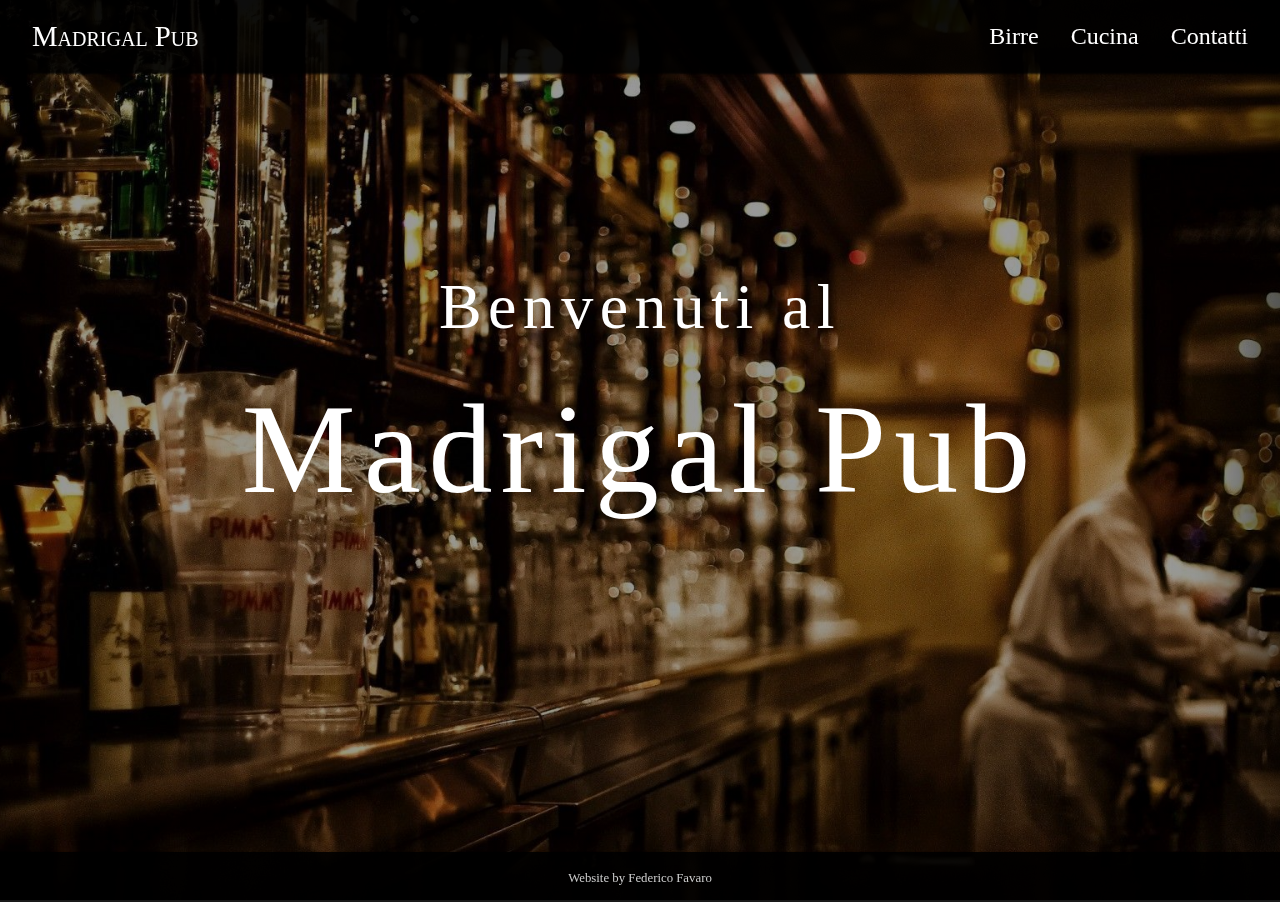
<file: index.html>
<!DOCTYPE html>
<html lang="en">
<head>
    <meta charset="UTF-8">
    <meta name="viewport" content="width=device-width, initial-scale=1.0">
    <title>Madrigal Pub - Sesto San Giovanni - Milano</title>
    <link rel="stylesheet" href="shared.css">
    <link rel="stylesheet" href="main.css">
</head>

<body>

    <div class="backdrop"></div>


    <header class="main-header">
        <nav class="main-nav">
            <button class="toggle-button">
                <span class="toggle-button__bar"></span>
                <span class="toggle-button__bar"></span>
                <span class="toggle-button__bar"></span>
            </button>
            <a href="index.html" class="main-nav__logo">Madrigal Pub</a>
            <ul class="main-nav__items">
            <li class="main-nav__item"><a href="birre/index.html">Birre</a></li>
            <li class="main-nav__item"><a href="cucina/index.html">Cucina</a></li>
            <li class="main-nav__item"><a href="contatti/index.html">Contatti</a></li>
            </ul>
        </nav>
    </header>

    <nav class="mobile-nav">
        <div class="mobile-nav__close">
            <span class="mobile-nav__cross"></span>
            <span class="mobile-nav__cross"></span>
        </div>
        <ul class="mobile-nav__items">
            <li class="mobile-nav__item"><a href="index.html">Home</a></li>
            <li class="mobile-nav__item"><a href="birre/index.html">Birre</a></li>
            <li class="mobile-nav__item"><a href="cucina/index.html">Cucina</a></li>
            <li class="mobile-nav__item"><a href="contatti/index.html">Contatti</a></li>
        </ul>
    </nav>

    <div class="background-img"></div>

    <main>
        <h2 class="main__over-title">Benvenuti al</h2>
        <h1 class="main__title">Madrigal Pub</h1>
    </main>

    <footer>
        <a href="">Website by Federico Favaro</a>
    </footer>
    <script src="shared.js"></script>
</body>
</html>
</file>
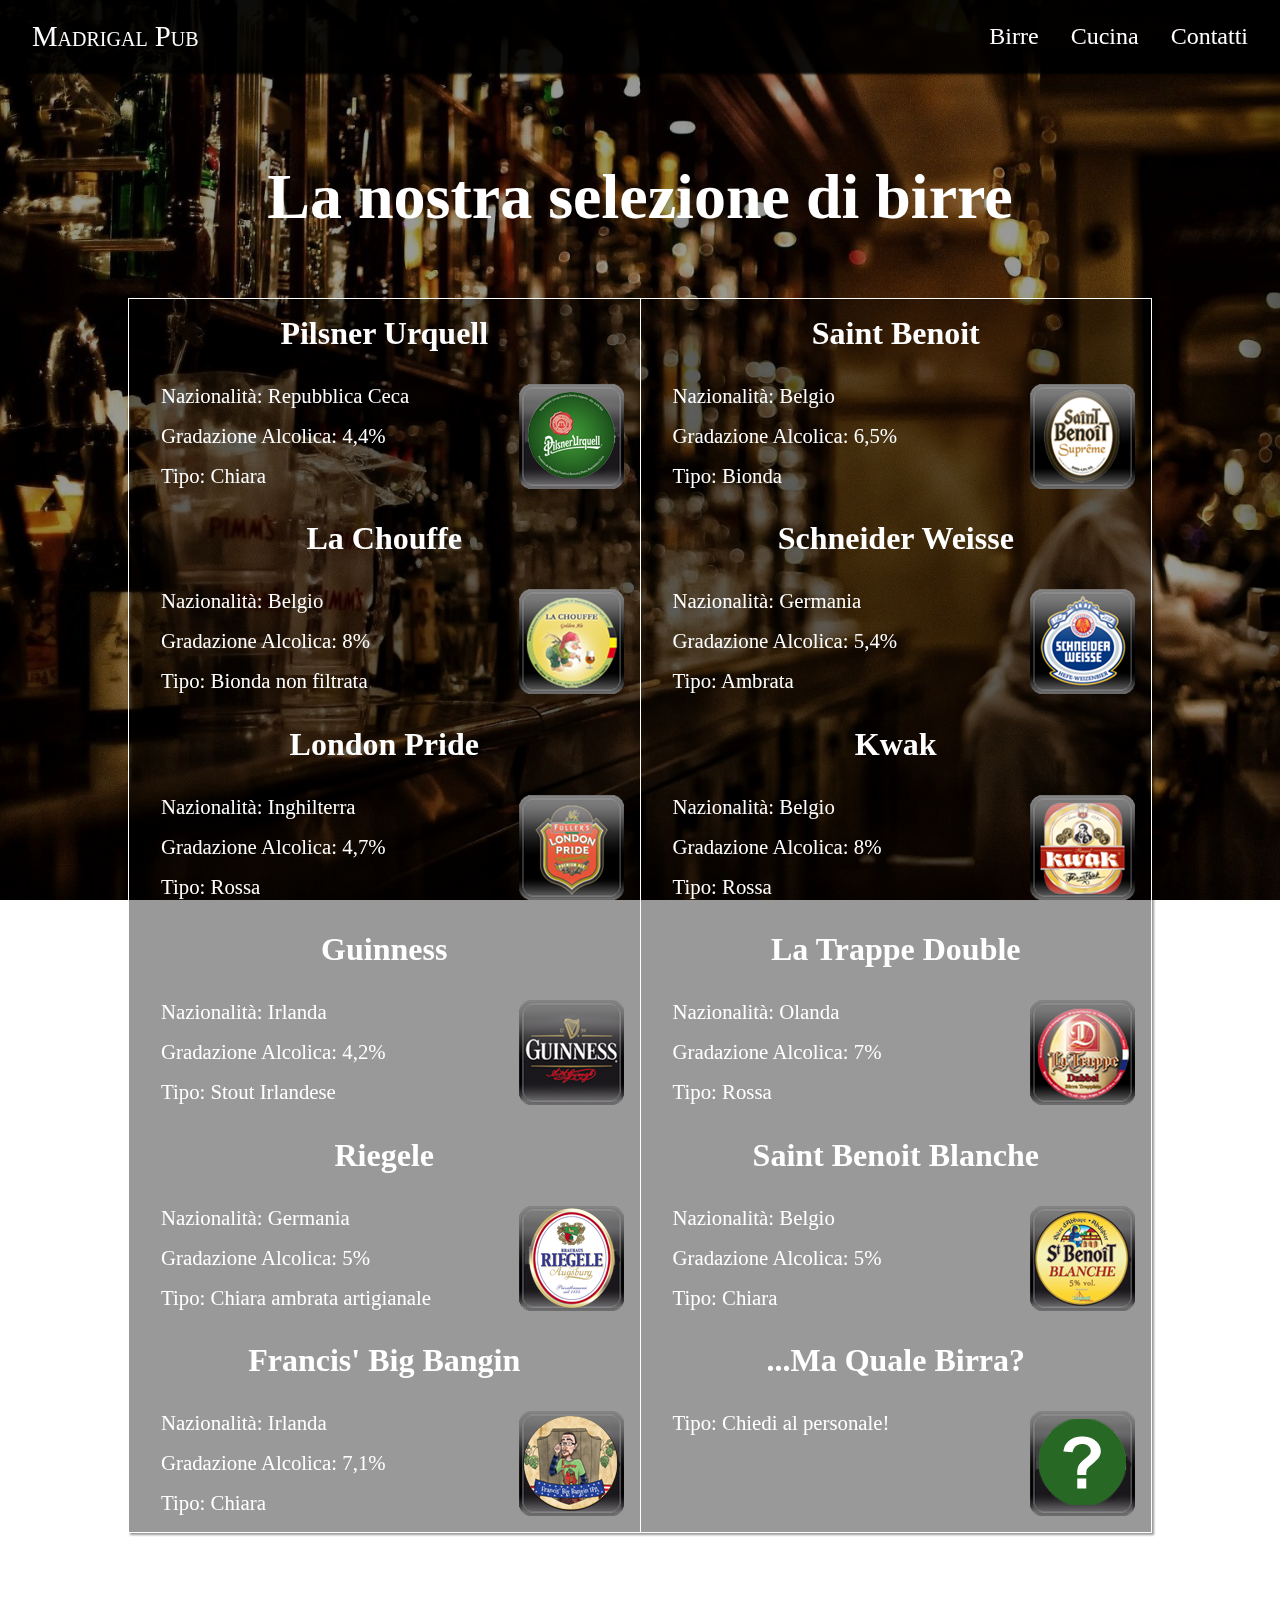
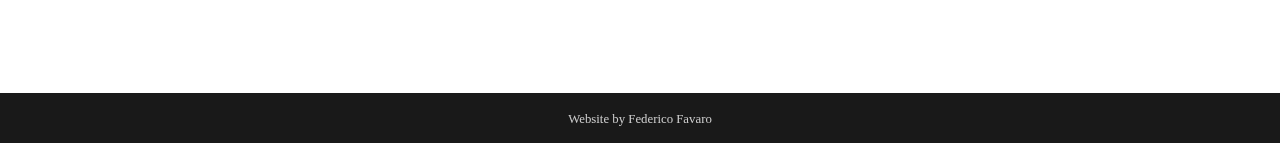
<file: birre/index.html>
<!DOCTYPE html>
<html lang="en">
<head>
    <meta charset="UTF-8">
    <meta name="viewport" content="width=device-width, initial-scale=1.0">
    <title>Madrigal Pub - Birre</title>
    <link rel="stylesheet" href="../shared.css">
    <link rel="stylesheet" href="style.css">
</head>

<body>

    <div class="backdrop"></div>


    <header class="main-header">
        <nav class="main-nav">
            <button class="toggle-button">
                <span class="toggle-button__bar"></span>
                <span class="toggle-button__bar"></span>
                <span class="toggle-button__bar"></span>
            </button>
            <a href="../index.html" class="main-nav__logo">Madrigal Pub</a>
            <ul class="main-nav__items">
            <li class="main-nav__item"><a href="index.html">Birre</a></li>
            <li class="main-nav__item"><a href="../cucina/index.html">Cucina</a></li>
            <li class="main-nav__item"><a href="../contatti/index.html">Contatti</a></li>
            </ul>
        </nav>
    </header>

    <nav class="mobile-nav">
        <div class="mobile-nav__close">
            <span class="mobile-nav__cross"></span>
            <span class="mobile-nav__cross"></span>
        </div>
        <ul class="mobile-nav__items">
            <li class="mobile-nav__item"><a href="../index.html">Home</a></li>
            <li class="mobile-nav__item"><a href="index.html">Birre</a></li>
            <li class="mobile-nav__item"><a href="../cucina/index.html">Cucina</a></li>
            <li class="mobile-nav__item"><a href="../contatti/index.html">Contatti</a></li>
        </ul>
    </nav>

    <div class="background-img"></div>

    <main>

        <h1>La nostra selezione di birre</h1>

        <section class="beers">

            <article class="beer">
                <h1 class="beer__name">Pilsner Urquell</h1>
                <div class="beer__info">
                    <p>Nazionalità: Repubblica Ceca</p>
                    <p>Gradazione Alcolica: 4,4%</p>
                    <p>Tipo: Chiara</p>
                </div>
                <img src="../img/pilsner.png" alt="Beer Logo" class="beer__logo">
            </article>

            <article class="beer">
                <h1 class="beer__name">Saint Benoit</h1>
                <div class="beer__info">
                    <p>Nazionalità: Belgio</p>
                    <p>Gradazione Alcolica: 6,5%</p>
                    <p>Tipo: Bionda</p>
                </div>
                <img src="../img/saint benoit.png" alt="Beer Logo" class="beer__logo">
            </article>

            <article class="beer">
                <h1 class="beer__name">La Chouffe</h1>
                <div class="beer__info">
                    <p>Nazionalità: Belgio</p>
                    <p>Gradazione Alcolica: 8%</p>
                    <p>Tipo: Bionda non filtrata</p>
                </div>
                <img src="../img/chouffe.png" alt="Beer Logo"class="beer__logo">
            </article>

            <article class="beer">
                <h1 class="beer__name">Schneider Weisse</h1>
                <div class="beer__info">
                    <p>Nazionalità: Germania</p>
                    <p>Gradazione Alcolica: 5,4%</p>
                    <p>Tipo: Ambrata</p>
                </div>
                <img src="../img/schneider.png" alt="Beer Logo" class="beer__logo">
            </article>

            <article class="beer">
                <h1 class="beer__name">London Pride</h1>
                <div class="beer__info">
                    <p>Nazionalità: Inghilterra</p>
                    <p>Gradazione Alcolica: 4,7%</p>
                    <p>Tipo: Rossa</p>
                </div>
                <img src="../img/london.png" alt="Beer Logo" class="beer__logo">
            </article>

            <article class="beer">
                <h1 class="beer__name">Kwak</h1>
                <div class="beer__info">
                    <p>Nazionalità: Belgio</p>
                    <p>Gradazione Alcolica: 8%</p>
                    <p>Tipo: Rossa</p>
                </div>
                <img src="../img/kwak.png" alt="Beer Logo" class="beer__logo">
            </article>

            <article class="beer">
                <h1 class="beer__name">Guinness</h1>
                <div class="beer__info">
                    <p>Nazionalità: Irlanda</p>
                    <p>Gradazione Alcolica: 4,2%</p>
                    <p>Tipo: Stout Irlandese</p>
                </div>
                <img src="../img/guinness.png" alt="Beer Logo" class="beer__logo">
            </article>

            <article class="beer">
                <h1 class="beer__name">La Trappe Double</h1>
                <div class="beer__info">
                    <p>Nazionalità: Olanda</p>
                    <p>Gradazione Alcolica: 7%</p>
                    <p>Tipo: Rossa</p>
                </div>
                <img src="../img/trappe.png" alt="Beer Logo" class="beer__logo">
            </article>

            <article class="beer">
                <h1 class="beer__name">Riegele</h1>
                <div class="beer__info">
                    <p>Nazionalità: Germania</p>
                    <p>Gradazione Alcolica: 5%</p>
                    <p>Tipo: Chiara ambrata artigianale</p>
                </div>
                <img src="../img/riegele.png" alt="Beer Logo"class="beer__logo">
            </article>

            <article class="beer">
                <h1 class="beer__name">Saint Benoit Blanche</h1>
                <div class="beer__info">
                    <p>Nazionalità: Belgio</p>
                    <p>Gradazione Alcolica: 5%</p>
                    <p>Tipo: Chiara</p>
                </div>
                <img src="../img/blanche.png" alt="Beer Logo" class="beer__logo">
            </article>

            <article class="beer">
                <h1 class="beer__name">Francis' Big Bangin</h1>
                <div class="beer__info">
                    <p>Nazionalità: Irlanda</p>
                    <p>Gradazione Alcolica: 7,1%</p>
                    <p>Tipo: Chiara</p>
                </div>
                <img src="../img/francis.png" alt="Beer Logo" class="beer__logo">
            </article>

            <article class="beer">
                <h1 class="beer__name">...Ma Quale Birra?</h1>
                <div class="beer__info">
                    <p>Tipo: Chiedi al personale!</p>
                </div>
                <img src="../img/quale.png" alt="Beer Logo" class="beer__logo">
            </article>

        </section>

    </main>

    <footer>
        <a href="">Website by Federico Favaro</a>
    </footer>
    <script src="../shared.js"></script>
</body>
</html>
</file>
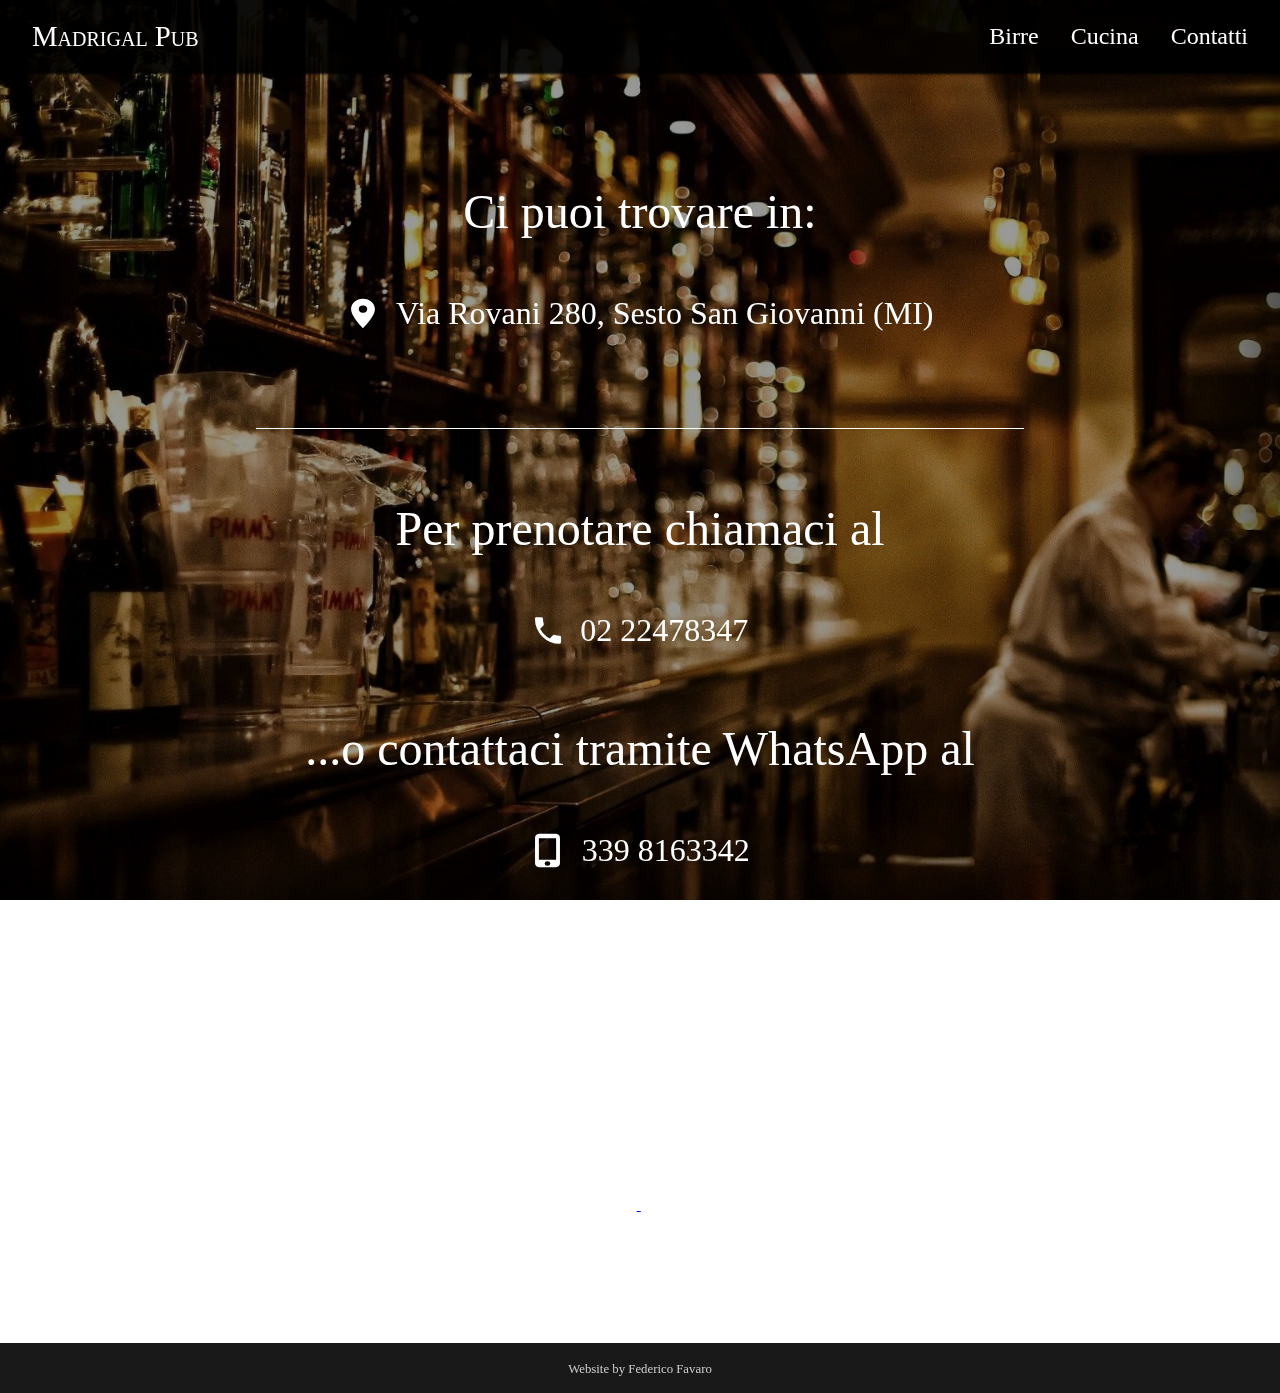
<file: contatti/index.html>
<!DOCTYPE html>
<html lang="en">
<head>
    <meta charset="UTF-8">
    <meta name="viewport" content="width=device-width, initial-scale=1.0">
    <title>Madrigal Pub - Contatti</title>
    <link rel="stylesheet" href="../shared.css">
    <link rel="stylesheet" href="style.css">
</head>

<body>

    <div class="backdrop"></div>


    <header class="main-header">
        <nav class="main-nav">
            <button class="toggle-button">
                <span class="toggle-button__bar"></span>
                <span class="toggle-button__bar"></span>
                <span class="toggle-button__bar"></span>
            </button>
            <a href="../index.html" class="main-nav__logo">Madrigal Pub</a>
            <ul class="main-nav__items">
            <li class="main-nav__item"><a href="../birre/index.html">Birre</a></li>
            <li class="main-nav__item"><a href="../cucina/index.html">Cucina</a></li>
            <li class="main-nav__item"><a href="index.html">Contatti</a></li>
            </ul>
        </nav>
    </header>

    <nav class="mobile-nav">
        <div class="mobile-nav__close">
            <span class="mobile-nav__cross"></span>
            <span class="mobile-nav__cross"></span>
        </div>
        <ul class="mobile-nav__items">
            <li class="mobile-nav__item"><a href="../index.html">Home</a></li>
            <li class="mobile-nav__item"><a href="../birre/index.html">Birre</a></li>
            <li class="mobile-nav__item"><a href="../cucina/index.html">Cucina</a></li>
            <li class="mobile-nav__item"><a href="index.html">Contatti</a></li>
        </ul>
    </nav>

    <div class="background-img"></div>

    <main>
        <section class="info location">
            <h2 class="info__title">Ci puoi trovare in:</h2>
            <a class="info__details" href="https://www.google.com/maps/dir//Madrigal+Pub,+Via+Giuseppe+Rovani,+280,+20099+Sesto+San+Giovanni+MI/@45.5358058,9.2200532,15z/data=!4m16!1m6!3m5!1s0x0:0x50f9fd7ebe6ee364!2sMadrigal+Pub!8m2!3d45.5358058!4d9.2200532!4m8!1m0!1m5!1m1!1s0x4786b8a6124bc8ab:0x50f9fd7ebe6ee364!2m2!1d9.2200532!2d45.5358058!3e2">
                <img src="../img/location_on-24px.svg" alt="" class="icon">
                <p>Via Rovani 280, Sesto San Giovanni (MI)</p>
            </a>
        </section>

        <section class="info phone">
            <h2 class="info__title">Per prenotare chiamaci al</h2>
            <a class="info__details" href="tel:0222478347">
                <img src="../img/local_phone-24px.svg" alt="" class="icon">
                <p>02 22478347</p>
            </a>
            <h2 class="info__title">...o contattaci tramite WhatsApp al</h2>
            <a class="info__details" href="tel:3398163342">
                <img src="../img/phone_iphone-24px.svg" alt="" class="icon">
                <p>339 8163342</p>
            </a>
        </section>

        <section class="info social">
            <h2>Vieni a trovarci sui social</h2>
            <div>
                <a href="https://www.facebook.com/pages/category/Beer-Bar/Madrigal-Pub-526517184108983">
                    <img src="../img/iconfinder_facebook-logo_1269914.svg" alt="">
                </a>
                <a href="https://www.tripadvisor.it/Restaurant_Review-g608899-d4722788-Reviews-Madrigal_Pub-Sesto_San_Giovanni_Province_of_Milan_Lombardy.html">
                    <img src="../img/_x31_8-tripadvisor_x2C__travel.svg" alt="">
                </a>
            </div>
        </section>

        
    </main>

    <footer>
        <a href="">Website by Federico Favaro</a>
    </footer>
    <script src="../shared.js"></script>
</body>
</html>
</file>
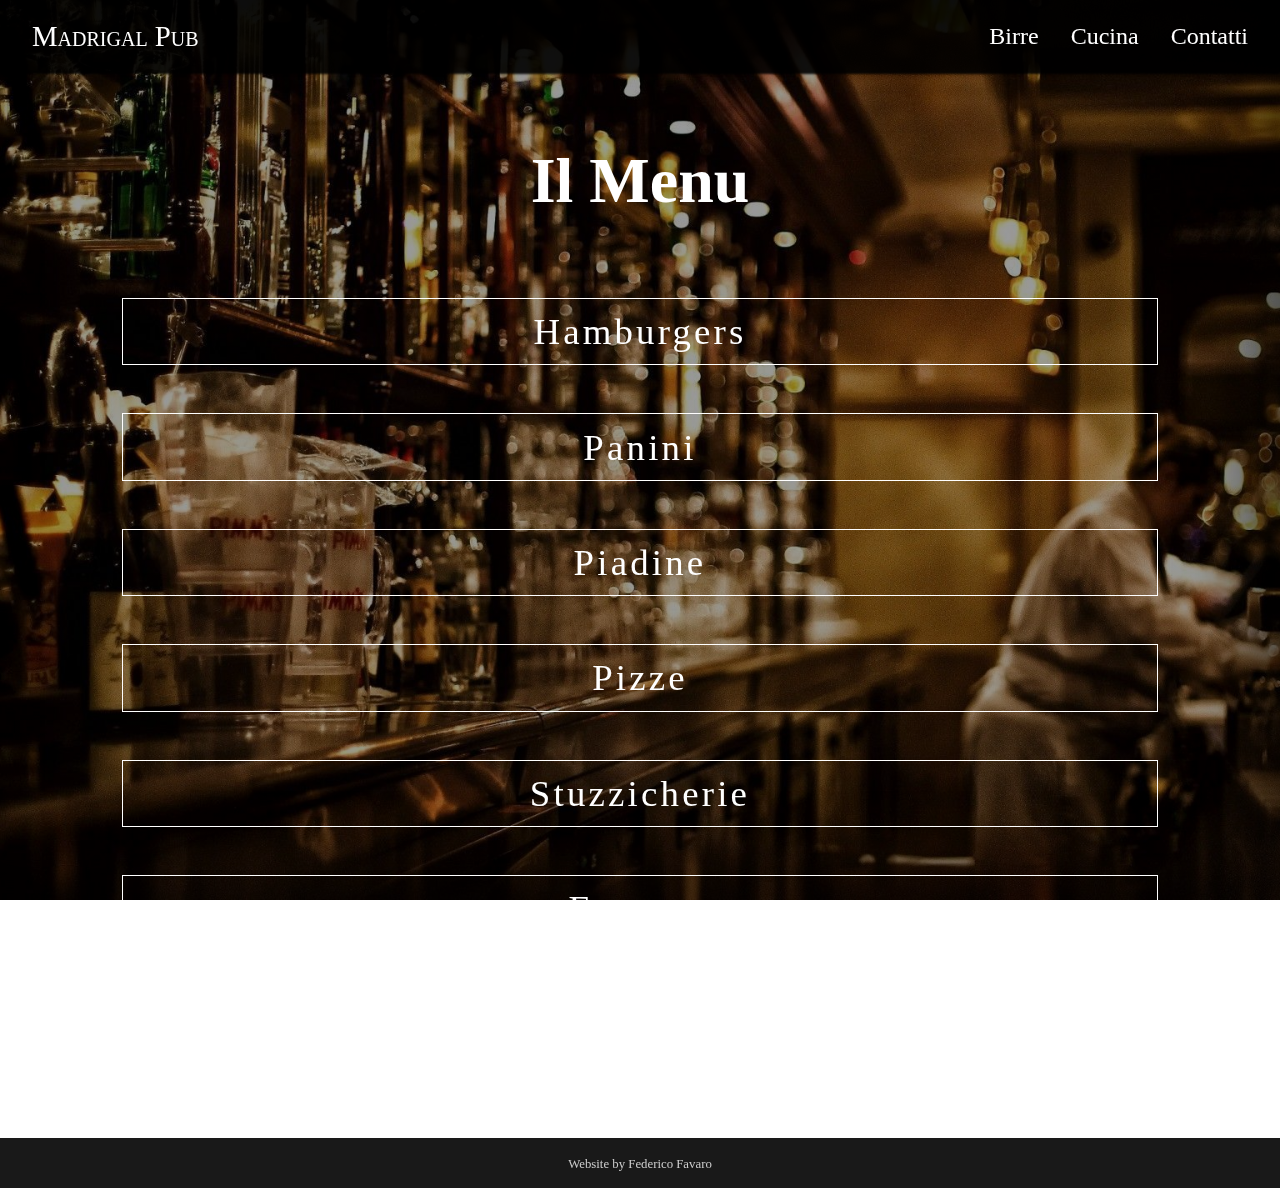
<file: cucina/index.html>
<!DOCTYPE html>
<html lang="en">
<head>
    <meta charset="UTF-8">
    <meta name="viewport" content="width=device-width, initial-scale=1.0">
    <title>Madrigal Pub - Sesto San Giovanni - Milano</title>
    <link rel="stylesheet" href="../shared.css">
    <link rel="stylesheet" href="style.css">
</head>

<body>

    <div class="backdrop"></div>


    <header class="main-header">
        <nav class="main-nav">
            <button class="toggle-button">
                <span class="toggle-button__bar"></span>
                <span class="toggle-button__bar"></span>
                <span class="toggle-button__bar"></span>
            </button>
            <a href="../index.html" class="main-nav__logo">Madrigal Pub</a>
            <ul class="main-nav__items">
            <li class="main-nav__item"><a href="../birre/index.html">Birre</a></li>
            <li class="main-nav__item"><a href="index.html">Cucina</a></li>
            <li class="main-nav__item"><a href="../contatti/index.html">Contatti</a></li>
            </ul>
        </nav>
    </header>

    <nav class="mobile-nav">
        <div class="mobile-nav__close">
            <span class="mobile-nav__cross"></span>
            <span class="mobile-nav__cross"></span>
        </div>
        <ul class="mobile-nav__items">
            <li class="mobile-nav__item"><a href="../index.html">Home</a></li>
            <li class="mobile-nav__item"><a href="../birre/index.html">Birre</a></li>
            <li class="mobile-nav__item"><a href="index.html">Cucina</a></li>
            <li class="mobile-nav__item"><a href="../contatti/index.html">Contatti</a></li>
        </ul>
    </nav>

    <div class="background-img"></div>

    <main>
        <h1>Il Menu</h1>
        <section class="menu">
            <section class="menu__category">
                <button class="menu__category__title dropdown">Hamburgers</button>
                <section class="menu__category__items">
                    <h2>Maxi Hamburger (gr.200)</h2>
                    <ul>
                        <li>Hamburger A: Carne di manzo*, pomodoro, lattuga, cipolla di tropea, ketchup, maionese </li>
                        <li>Hamburger B: Carne di manzo*, cheddar, pomodori secchi, cipolla croccante, salsa madrigal </li>
                        <li>Hamburger C: Carne di manzo*, cheddar, bacon, salsa barbecue</li>
                        <li>Hamburger D: Carne di manzo*, pomodoro, provola artigianale, bacon, lattuga</li>
                        <li>Hamburger Mex: Carne di manzo*, cheddar, cipolla croccante, salsa mexican</li>
                        <li>Hamburger Vegetariano: burger vegetariano*, cheddar, pomodori secchi</li>
                    </ul>
                    <h2>Special Hamburger (gr.200)</h2>
                    <ul>
                        <li>chianina Burger: chianina*, cheddar, funghi</li>
                        <li>Angus Burger: angus americana*, cheddar, bacon </li>
                        <li>Irish Burger: angus irlandese*, cheddar , ketchup, maionese, lattuga, cipolla di Tropea</li>
                    </ul>
                    <h2>Double irish burger (gr.360)</h2>
                    <ul>
                        <li>Double Irish Burger: manzo irlandese*, cheddar, pomodori secchi, cipolla croccante, salsa
                            barbecue(Servito con patatine).</li>
                    </ul>
                </section>
            </section>

            <section class="menu__category">
                <button class="menu__category__title dropdown">Panini</button>
                <section class="menu__category__items">
                    <ul>
                        <li>White: cotto a.q.+, cheddar, tonno pinna gialla, salsa rosa, lattuga</li>
                        <li>Green: prosciutto crudo San Daniele dop, brie, pomodori, maionese</li>
                        <li>Black: cotoletta di pollo*, pomodori, maionese, lattuga</li>
                        <li>Hot Dog: wurstel, crauti, senape</li>
                        <li>Pink: tonno pinna gialla, pate d'olive, pomodori, mozzarella fior di latte </li>
                    </ul>
                </section>
            </section>

            <section class="menu__category">
                <button class="menu__category__title dropdown">Piadine</button>
                <section class="menu__category__items">
                    <ul>
                        <li>Zero: prosciutto crudo San Daniele dop, mozzarella fior di latte</li>
                        <li>One: speck AltoAdige igp, fontal, funghi </li>
                        <li>Two: speck AltoAdige igp, brie, salsa rosa</li>
                        <li>Three: prosciutto cotto a.q.+, mozzarella fior di latte, pomodorini</li>
                        <li>Four: coppa di Zibello, caprino, lattuga, olio evo</li>
                        <li>Five: prosciutto cotto a.q.+, brie, salsa rosa</li>
                        <li>Six: prosciutto crudo San Daniele dop, brie, lattuga</li>
                        <li>Seven: prosciutto crudo San Daniele dop, brie, pomodorini, maionese</li>
                        <li>Eight: prosciutto crudo San Daniele dop, burrata pugliese, pomodorini</li>
                        <li>Nine: coppa di Zibello, provola artigianale, pomodori secchi</li>
                        <li>Ten: prosciutto cotto a.q.+, caprino, funghi, salsa Madrigal</li>
                    </ul>
                </section>
            </section>

            <section class="menu__category">
                <button class="menu__category__title dropdown">Pizze</button>
                <section class="menu__category__items">
                    <ul>
                        <li>Tagliere Piccolo: margherita 30 x 20 cm (consigliata per 2 persone)</li>
                        <li>Tagliere Medio: margherita 40 x 30 cm (consigliata per 3-4 persone)</li>
                        <li>Tagliere Grande: margherita 80 x 30 cm (consigliata per 5-7 persone)</li>
                        <li>Supplementi: cotto, crudo, speck, salame, funghi, acciughe, wurstel, farciture </li>
                    </ul>
                </section>
            </section>

            <section class="menu__category">
                <button class="menu__category__title dropdown">Stuzzicherie</button>
                <section class="menu__category__items">
                    <ul>
                        <li>Tagliere di Salumi: prosciutto crudo San Daniele dop, coppa di Zibello, speck Alto Adige
                            igp,salame felino igp, accompagnati da Parmigiano Reggiano dop</li>
                        <li>Patatine Fritte* con maionese o ketchup</li>
                        <li>Olive Ascolane* 9pz</li>
                        <li>Crocchette Di Patate* 9pz</li>
                        <li>Nchos Con Salsa Piccante</li>
                        <li>Nachos Con Formaggio</li>
                        <li>Bruschetta: pomodorini, olio evo, origano, sale</li>
                    </ul>
                </section>
            </section>

            <section class="menu__category">
                <button class="menu__category__title dropdown">Focacce</button>
                <section class="menu__category__items">
                    <ul>
                        <li>Sligo: prosciutto crudo San Daniele dop, mozzarella fior di latte, pomodori</li>
                        <li>Dingle: prosciutto cotto a.q.+, fontal, lattuga, maionese</li>
                    </ul>
                </section>
            </section>

            <section class="menu__category">
                <button class="menu__category__title dropdown">Crepes</button>
                <section class="menu__category__items">
                    <ul>
                        <li>Gemelli: crema pasticcera</li>
                        <li>Ariete: nutella</li>
                        <li>Cancro: nutella, banane, rhum</li>
                        <li>Leone: nutella, banane, granella di nocciole</li>
                        <li>Vergine: nutella, granella di nocciole</li>
                        <li>Scorpione: nutella, riso soffiato</li>
                        <li>Sagittario: nutella, granella di nocciole, baileys</li>
                        <li>Capricorno: nutella, cocco</li>
                        <li>Bilancia: nutella, noci</li>
                    </ul>
                </section>
            </section>
        </section>
    </main>

    <footer>
        <a href="">Website by Federico Favaro</a>
    </footer>
    <script src="../shared.js"></script>
    <script src="cucina.js"></script>
</body>
</html>
</file>
<file: shared.css>
@import url('https://fonts.googleapis.com/css2?family=Libre+Baskerville:wght@400;700&display=swap');

* {
    box-sizing: border-box;
}


body {
    font-family: 'LibreBaskerville', serif;
    color: #fff;
    margin: 0;
}


.main-nav {
    position: fixed;
    top: 0;
    left: 0;
    width: 100vw;
    margin: 0;
    padding: 0;
    background: rgba(0, 0, 0, 0.9);
    box-shadow: 0 2px 2px rgba(0, 0, 0, 0.9);
    display: flex;
    justify-content: space-between;
    align-items: center;
}

.toggle-button {
    background: transparent;
    border: none;
    cursor: pointer;
    width: 3rem;
    padding-top: 0;
    padding-bottom: 0;
}

.toggle-button__bar {
    display: block;
    width: 100%;
    height: 0.2rem;
    background: white;
    margin: 0.6rem 0;
}

.main-nav__logo {
    display: none;
}

.main-nav__items {
    display: none;
}

.mobile-nav {
    position: fixed;
    width: 100vw;
    height: 100vh;
    left: -100vw;
    top: 0;
    box-shadow: 2px 2px 5px rgba(0, 0, 0, 0.5);
    background: rgba(0, 0, 0, 0.8);
    text-align: center;

    opacity: 0;
    z-index: -10;
}

.mobile-nav.open-mobile-nav {
    opacity: 100;
    z-index: auto;
    transform: translateX(100vw);
    transition: opacity 200ms, transform 200ms;
}

.mobile-nav__close {
    margin: 0.5rem 0.5rem 0 0;
    display: inline-block;
    width: 3rem;
    height: 3rem;
    position: absolute;
    right: 0;
    cursor: pointer;
}

.mobile-nav__cross {
    display: block;
    width: 3rem;
    background-color: white;
    height: 0.2rem;
    transform: translateY(0.9rem) rotate(45deg);
}

.mobile-nav__close .mobile-nav__cross:first-child {
    transform: translateY(1.05rem) rotate(-45deg);
}

.mobile-nav__items {
    margin: 0;
    display: flex;
    flex-direction: column;
    justify-content: center;
    height: 100vh;
    list-style: none;
    padding: 0;
    text-align: center;
}

.mobile-nav__item {
    margin: 1rem;
    font-variant: small-caps;
}

.mobile-nav__item a {
    font-size: 1.7rem;
    color: inherit;
    text-decoration: none;
}



.background-img {
    position: fixed;
    height: 100vh;
    width: 100vw;
    top: 0;
    left: 0;
    background: linear-gradient(rgba(0, 0, 0, 0.4), rgba(0, 0, 0, 0.4)), url("img/background.jpg") left 50% bottom 50%/cover no-repeat border-box;
    box-shadow: inset 2rem 2rem 4rem rgba(0, 0, 0, 0.5);
    box-shadow: inset -2rem -2rem 4rem rgba(0, 0, 0, 0.5);
    z-index: -1;
}

footer {
    width: 100vw;
    background: rgba(0, 0, 0, 0.9);
    box-shadow: 0 2px 2px rgba(0, 0, 0, 0.9);
    padding: 1rem;
    text-align: center;
}

footer a {
    color: #ccc;
    text-decoration: none;
    font-size: 0.8rem;
}




@media (min-width: 40rem) and (min-height: 40rem){
    .main-nav {
        position: fixed;
        top: 0;
        left: 0;
        width: 100vw;
        /* font-family: sans-serif; */
        height: 4.5rem;
    }
    
    .toggle-button {
        display: none;
    }

    .main-nav__logo {
        display: block;
        color: inherit;
        text-decoration: none;
        font-variant: small-caps;
        font-size: 1.8rem;
        margin-left: 2rem;
    }

    .main-nav__logo:hover {
        transform: scale(1.1);
        transition: transform 200ms ease-in;
    }
    
    .main-nav__items {
        display: flex;
        list-style: none;
    }

    .main-nav__item:hover {
        /* color: rgb(155, 155, 155); */
        transform: scale(1.1);
        transition: transform 200ms ease-in;
    }

    .main-nav__item a {
        text-decoration: none;
        color: inherit;
        margin-right: 2rem;
        font-size: 1.5rem;
    }

    main {
        height: 100vh - 4.5rem;
        margin-top: 4.5rem;
    }

    
    
}
</file>
<file: main.css>
main {
    height: calc(70vh - 3rem);
}

.main__over-title {
    font-size: 2rem;
    text-align: center;
    letter-spacing: 0.4rem;
    font-weight: normal;
    margin-top: 30vh;
}

.main__title {
    font-size: 3.5rem;
    text-align: center;
    letter-spacing: 0.5rem;
    font-weight: normal;
    margin: 1rem 0;
    max-width: 80vw;
    margin: auto;
}

@media (min-width: 40rem) and (min-height: 40rem){
    .main__over-title {
        font-size: 4rem;
        margin-bottom: 2rem;
    }

    .main__title {
        font-size: 8rem;
        max-width: 90vw;
    }
}
</file>
<file: birre/style.css>
main > h1 {
    font-size: 2.5rem;
    margin: 5rem auto;
    margin-bottom: 4rem;
    width: 90vw;
    text-align: center;
}

.beers {
    width: 90vw;
    margin: auto;
}


.beer {
    text-align: center;
    border-bottom: 1px white solid;
}

.beer__name {
    font-size: 2rem;
    margin-top: 3rem;
}

.beer__info p {
    font-size: 1.5rem;
    margin: 0.4rem 0;
}

.beer__logo {
    margin: 2rem 0;
}



@media (min-width: 40rem) and (min-height: 40rem){

    main > h1 {
        font-weight: 700;
        font-size: 4rem;   
        margin-top: 10rem;
    }

    .beers {
        width: 80vw;
        margin: auto;
        margin-top: 3rem;
        margin-bottom: 10rem;
        display: grid;
        grid-template-columns: 1fr 1fr;
        grid-template-rows: repeat(6, 1fr);
        border: solid 1px white;
        border-right: none;
        background: rgba(0, 0, 0, 0.4);
        box-shadow: 2px 2px 2px rgba(0, 0, 0, 0.4);
    }

    .beer {
        display: grid;
        grid-template-columns: 3fr 1fr;
        grid-template-rows: 1fr 2fr;
        border-right: solid 1px white;
        border-bottom: none;
    }

    .beer__name {
        margin: auto;
        grid-column-start: 1;
        grid-column-end: 3;

        text-align: center;

        font-size: 2rem;
    }


    .beer__info {
        padding: 0;
        margin-left: 1rem;
    }

    .beer__info p {
        font-size: 1.3rem;
        margin: 1rem;
        text-align: left;
    }

    .beer__logo {
        margin: 1rem;
    }

}
</file>
<file: contatti/style.css>
main {
    margin-top: 6rem;
}

.info {
    margin: auto;
    width: 80%;
    display: flex;
    flex-direction: column;
    align-items: center;
    border-bottom: 1px solid white;
    margin-bottom: 3rem;
}

.info h2 {
    text-align: center;
    margin: 0;
    font-weight: 400;
    color: white;
    font-size: 2.2rem;
    text-decoration: none;
}

.info__details {
    color: inherit;
    text-decoration: none;
    display: flex;
    justify-content: space-evenly;
    margin-bottom: 1rem;
}

.info__details img {
    margin-right: 1rem;
}

.info__details p {
    font-size: 1.6rem;
}

.social div {
    margin: 2rem;
}

.social div img {
    margin-left: 0.8rem;
    margin-right: 0.8rem;
}


@media (min-width: 40rem){
    main {
        margin-top: 10rem;
    }

    .info {
        width: 60%;
        padding-bottom: 3rem;
    }

    .info h2 {
        font-size: 3rem;
        margin: 1.5rem;
    }

    .info p {
        font-size: 2rem;
    }
}
</file>
<file: cucina/style.css>
main {
    margin-top: 5rem;
}

main > h1 {
    text-align: center;
    margin-bottom: 3rem;
}

.menu {
    width: 90vw;
    margin: auto;
    display: grid;
    grid-row-gap: 2rem;
    justify-content: stretch;
}

.menu__category {
    display: flex;
    flex-direction: column;
    margin: auto;
    width: 90%;
}

.menu__category__title {
    padding: 0.7rem;
    background: transparent;
    color: white;
    font-family: inherit;
    font-size: 1.8rem;
    letter-spacing: 0.2rem;
    border: 1px white solid;
}

.menu__category__items {
    width: 90%;
    margin: auto;
    display: none;
    background-color: rgba(0, 0, 0, 0.3);
    box-shadow: 2px 2px 5px rgba(0, 0, 0, 0.3);
}

.menu__category__items h2 {
    text-align: center;
}

.menu__category__items li {
    font-size: 1.3rem;
    margin-bottom: 0.4rem;
}

footer {
    margin-top: 3rem;
}

@media (min-width: 35rem) and (min-height: 30rem) {
    main {
        margin-top: 9rem;
    }

    main > h1 {
        font-size: 4rem;
        margin: 5rem 0;
    }

    .menu {
        grid-row-gap: 3rem;
        max-width: 75rem;
    }

    .menu__category__title {
        font-size: 2.3rem;
    }

    .menu__category__items h2 {
        font-size: 2rem;
    }
    
    .menu__category__items li {
        font-size: 1.5rem;
        margin-bottom: 0.4rem;
    }

    footer {
        margin-top: 5rem;
    }

}
</file>
